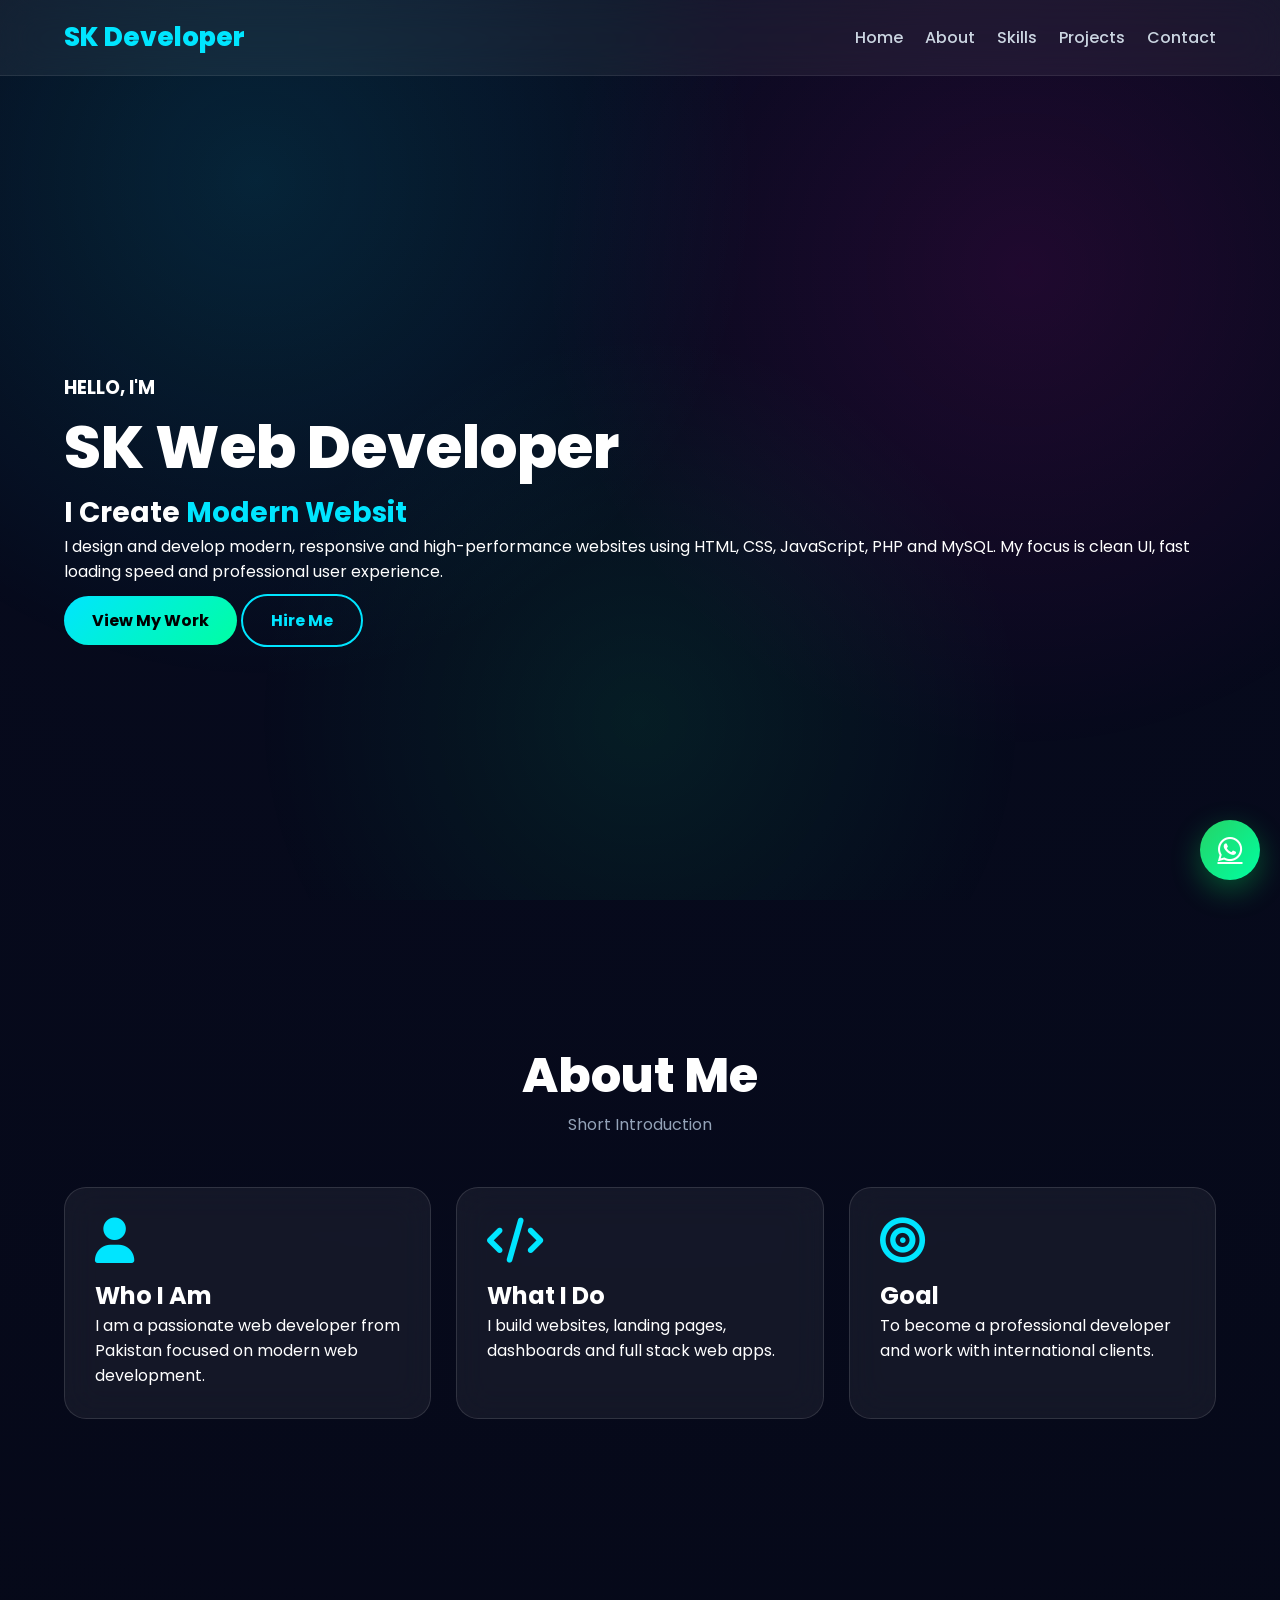
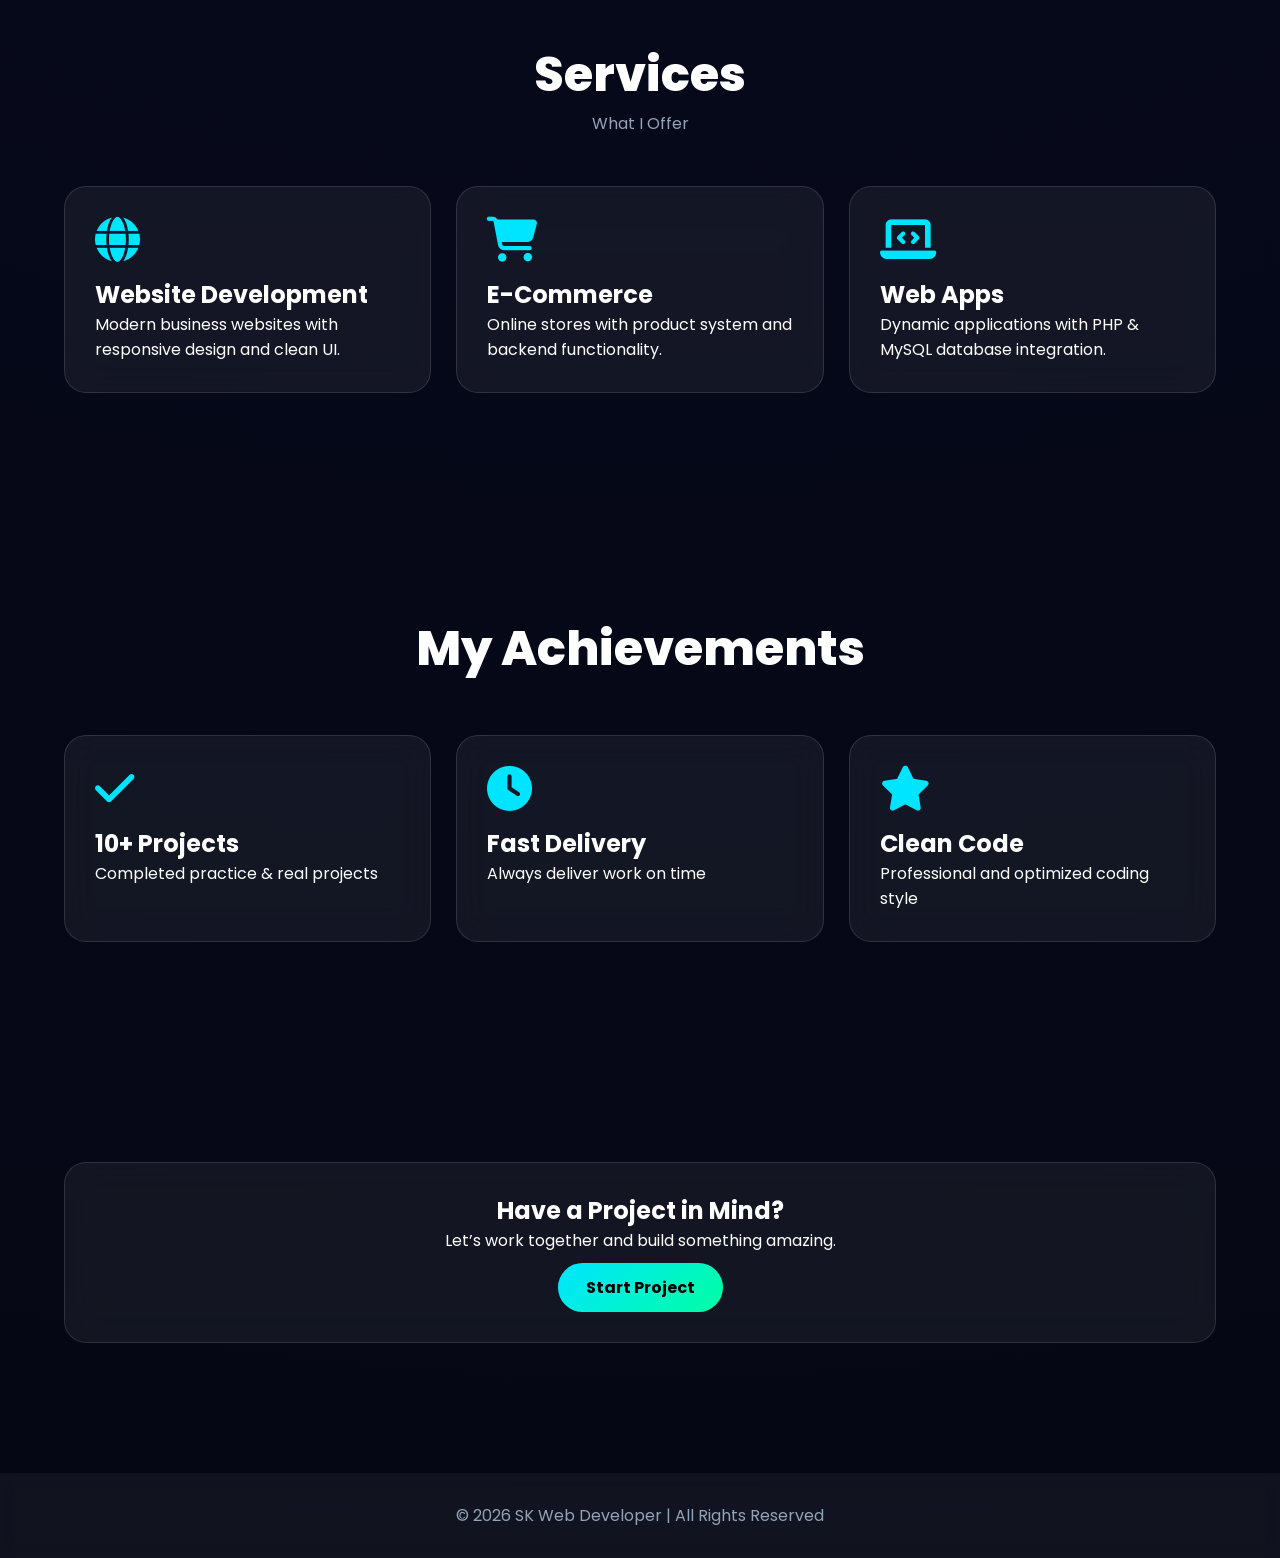
<file: index.html>
<!DOCTYPE html>
<html lang="en">
<head>
<meta charset="UTF-8">
<meta name="viewport" content="width=device-width, initial-scale=1.0">
<title>SK Web Developer</title>

<link rel="stylesheet" href="style.css">
<link href="https://fonts.googleapis.com/css2?family=Poppins:wght@300;400;500;600;700;800&display=swap" rel="stylesheet">
<link rel="stylesheet" href="https://cdnjs.cloudflare.com/ajax/libs/font-awesome/6.5.2/css/all.min.css">
</head>

<body>

<!-- LOADER -->
<div class="loader">
  <span></span>
  <span></span>
  <span></span>
</div>

<!-- HEADER -->
<header>
  <div class="container navbar">
    <h2 class="logo">SK Developer</h2>

    <nav>
      <a href="index.html">Home</a>
      <a href="about.html">About</a>
      <a href="skills.html">Skills</a>
      <a href="projects.html">Projects</a>
      <a href="contact.html">Contact</a>
    </nav>
  </div>
</header>

<!-- HERO SECTION -->
<section class="hero">
  <div class="container hero-content">

    <div>
      <h3>HELLO, I'M</h3>
      <h1>SK Web Developer</h1>
      <h2>I Create <span class="typing"></span></h2>

      <p>
        I design and develop modern, responsive and high-performance websites using HTML, CSS, JavaScript, PHP and MySQL.  
        My focus is clean UI, fast loading speed and professional user experience.
      </p>

      <a href="projects.html" class="btn">View My Work</a>
      <a href="contact.html" class="btn border">Hire Me</a>
    </div>

  </div>
</section>

<!-- ABOUT PREVIEW -->
<section class="page">
  <div class="container">

    <div class="title">
      <h1>About Me</h1>
      <p>Short Introduction</p>
    </div>

    <div class="cards">

      <div class="card">
        <i class="fa-solid fa-user"></i>
        <h2>Who I Am</h2>
        <p>I am a passionate web developer from Pakistan focused on modern web development.</p>
      </div>

      <div class="card">
        <i class="fa-solid fa-code"></i>
        <h2>What I Do</h2>
        <p>I build websites, landing pages, dashboards and full stack web apps.</p>
      </div>

      <div class="card">
        <i class="fa-solid fa-bullseye"></i>
        <h2>Goal</h2>
        <p>To become a professional developer and work with international clients.</p>
      </div>

    </div>

  </div>
</section>

<!-- SERVICES -->
<section class="page">
  <div class="container">

    <div class="title">
      <h1>Services</h1>
      <p>What I Offer</p>
    </div>

    <div class="cards">

      <div class="card">
        <i class="fa-solid fa-globe"></i>
        <h2>Website Development</h2>
        <p>Modern business websites with responsive design and clean UI.</p>
      </div>

      <div class="card">
        <i class="fa-solid fa-cart-shopping"></i>
        <h2>E-Commerce</h2>
        <p>Online stores with product system and backend functionality.</p>
      </div>

      <div class="card">
        <i class="fa-solid fa-laptop-code"></i>
        <h2>Web Apps</h2>
        <p>Dynamic applications with PHP & MySQL database integration.</p>
      </div>

    </div>

  </div>
</section>

<!-- STATS -->
<section class="page">
  <div class="container">

    <div class="title">
      <h1>My Achievements</h1>
    </div>

    <div class="cards">

      <div class="card">
        <i class="fa-solid fa-check"></i>
        <h2>10+ Projects</h2>
        <p>Completed practice & real projects</p>
      </div>

      <div class="card">
        <i class="fa-solid fa-clock"></i>
        <h2>Fast Delivery</h2>
        <p>Always deliver work on time</p>
      </div>

      <div class="card">
        <i class="fa-solid fa-star"></i>
        <h2>Clean Code</h2>
        <p>Professional and optimized coding style</p>
      </div>

    </div>

  </div>
</section>

<!-- CTA -->
<section class="page">
  <div class="container">

    <div class="card" style="text-align:center;">
      <h1>Have a Project in Mind?</h1>
      <p>Let’s work together and build something amazing.</p>
      <a href="contact.html" class="btn">Start Project</a>
    </div>

  </div>
</section>

<!-- FOOTER -->
<footer>
  <div class="container footer">
    <p>© 2026 SK Web Developer | All Rights Reserved</p>
  </div>
</footer>

<!-- WHATSAPP -->
<a class="whatsapp" href="https://wa.me/923194850642" target="_blank">
<i class="fa-brands fa-whatsapp"></i>
</a>

<script src="script.js"></script>
</body>
</html>
</file>
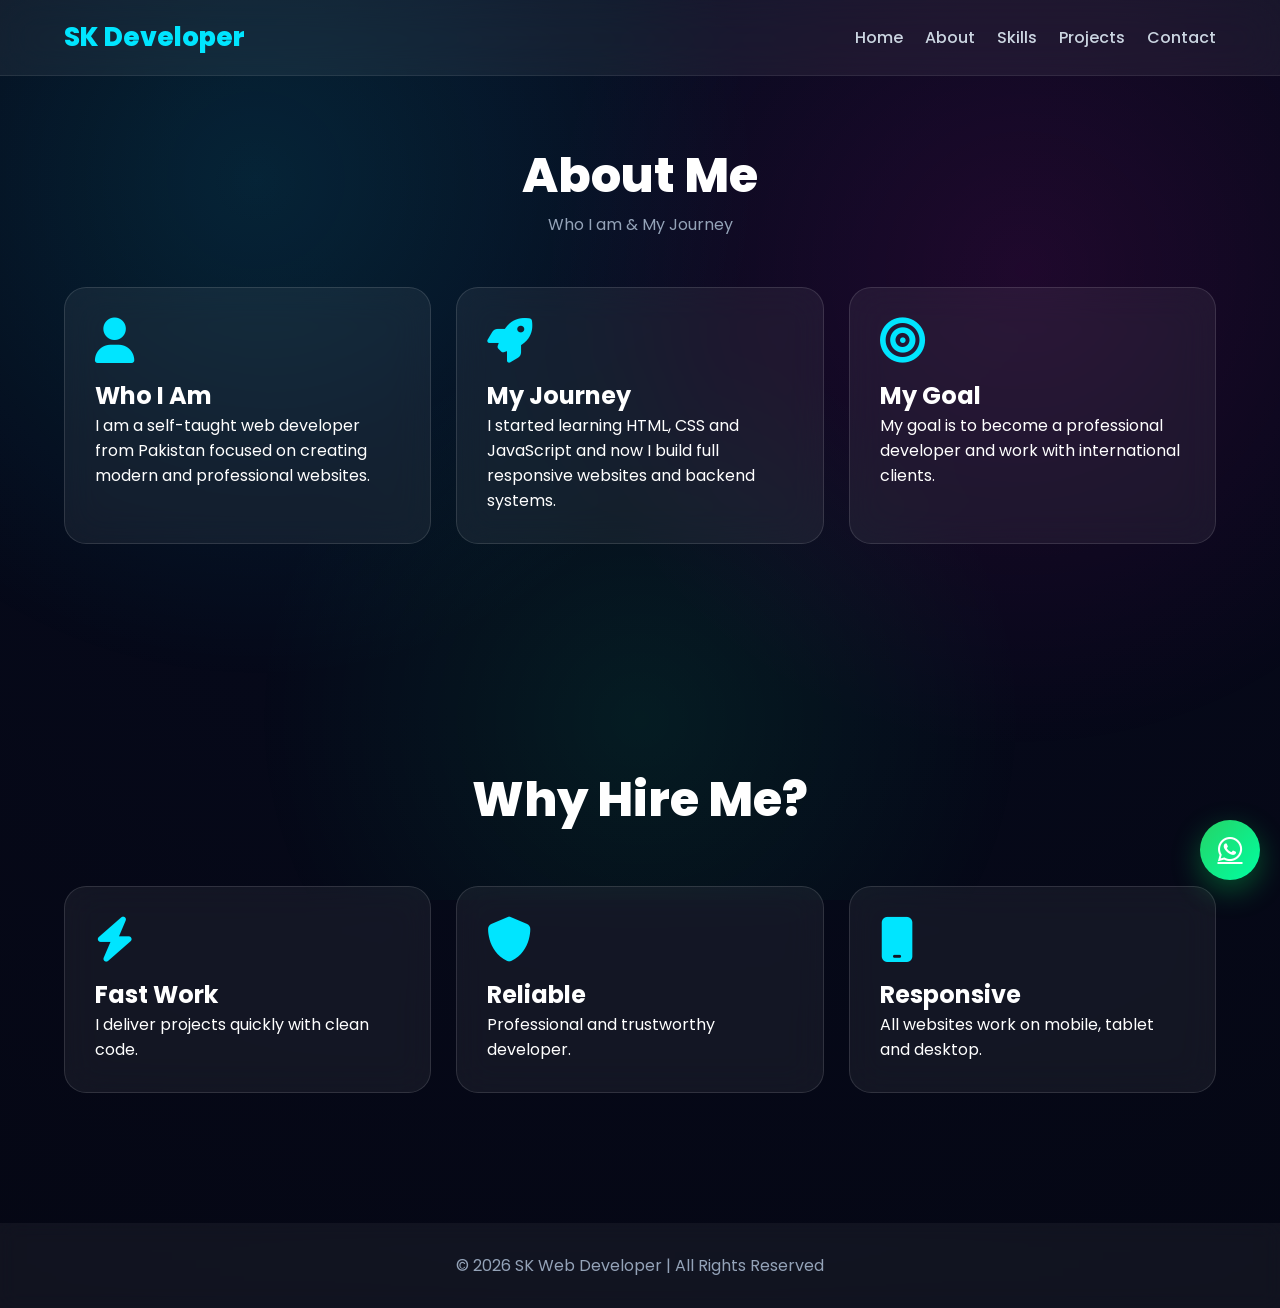
<file: about.html>
<!DOCTYPE html>
<html lang="en">
<head>
<meta charset="UTF-8">
<meta name="viewport" content="width=device-width, initial-scale=1.0">
<title>About</title>

<link rel="stylesheet" href="style.css">
<link href="https://fonts.googleapis.com/css2?family=Poppins:wght@300;400;500;600;700;800&display=swap" rel="stylesheet">
<link rel="stylesheet" href="https://cdnjs.cloudflare.com/ajax/libs/font-awesome/6.5.2/css/all.min.css">
</head>

<body>

<!-- HEADER -->
<header>
  <div class="container navbar">
    <h2 class="logo">SK Developer</h2>

    <nav>
      <a href="index.html">Home</a>
      <a href="about.html">About</a>
      <a href="skills.html">Skills</a>
      <a href="projects.html">Projects</a>
      <a href="contact.html">Contact</a>
    </nav>
  </div>
</header>

<!-- ABOUT HERO -->
<section class="page">
  <div class="container">

    <div class="title">
      <h1>About Me</h1>
      <p>Who I am & My Journey</p>
    </div>

    <div class="cards">

      <div class="card">
        <i class="fa-solid fa-user"></i>
        <h2>Who I Am</h2>
        <p>
          I am a self-taught web developer from Pakistan focused on creating modern and professional websites.
        </p>
      </div>

      <div class="card">
        <i class="fa-solid fa-rocket"></i>
        <h2>My Journey</h2>
        <p>
          I started learning HTML, CSS and JavaScript and now I build full responsive websites and backend systems.
        </p>
      </div>

      <div class="card">
        <i class="fa-solid fa-bullseye"></i>
        <h2>My Goal</h2>
        <p>
          My goal is to become a professional developer and work with international clients.
        </p>
      </div>

    </div>

  </div>
</section>

<!-- EXTRA ABOUT SECTION -->
<section class="page">
  <div class="container">

    <div class="title">
      <h1>Why Hire Me?</h1>
    </div>

    <div class="cards">

      <div class="card">
        <i class="fa-solid fa-bolt"></i>
        <h2>Fast Work</h2>
        <p>I deliver projects quickly with clean code.</p>
      </div>

      <div class="card">
        <i class="fa-solid fa-shield"></i>
        <h2>Reliable</h2>
        <p>Professional and trustworthy developer.</p>
      </div>

      <div class="card">
        <i class="fa-solid fa-mobile"></i>
        <h2>Responsive</h2>
        <p>All websites work on mobile, tablet and desktop.</p>
      </div>

    </div>

  </div>
</section>

<!-- FOOTER -->
<footer>
  <div class="container footer">
    <p>© 2026 SK Web Developer | All Rights Reserved</p>
  </div>
</footer>

<a class="whatsapp" href="https://wa.me/923194850642" target="_blank">
<i class="fa-brands fa-whatsapp"></i>
</a>

<script src="script.js"></script>
</body>
</html>
</file>
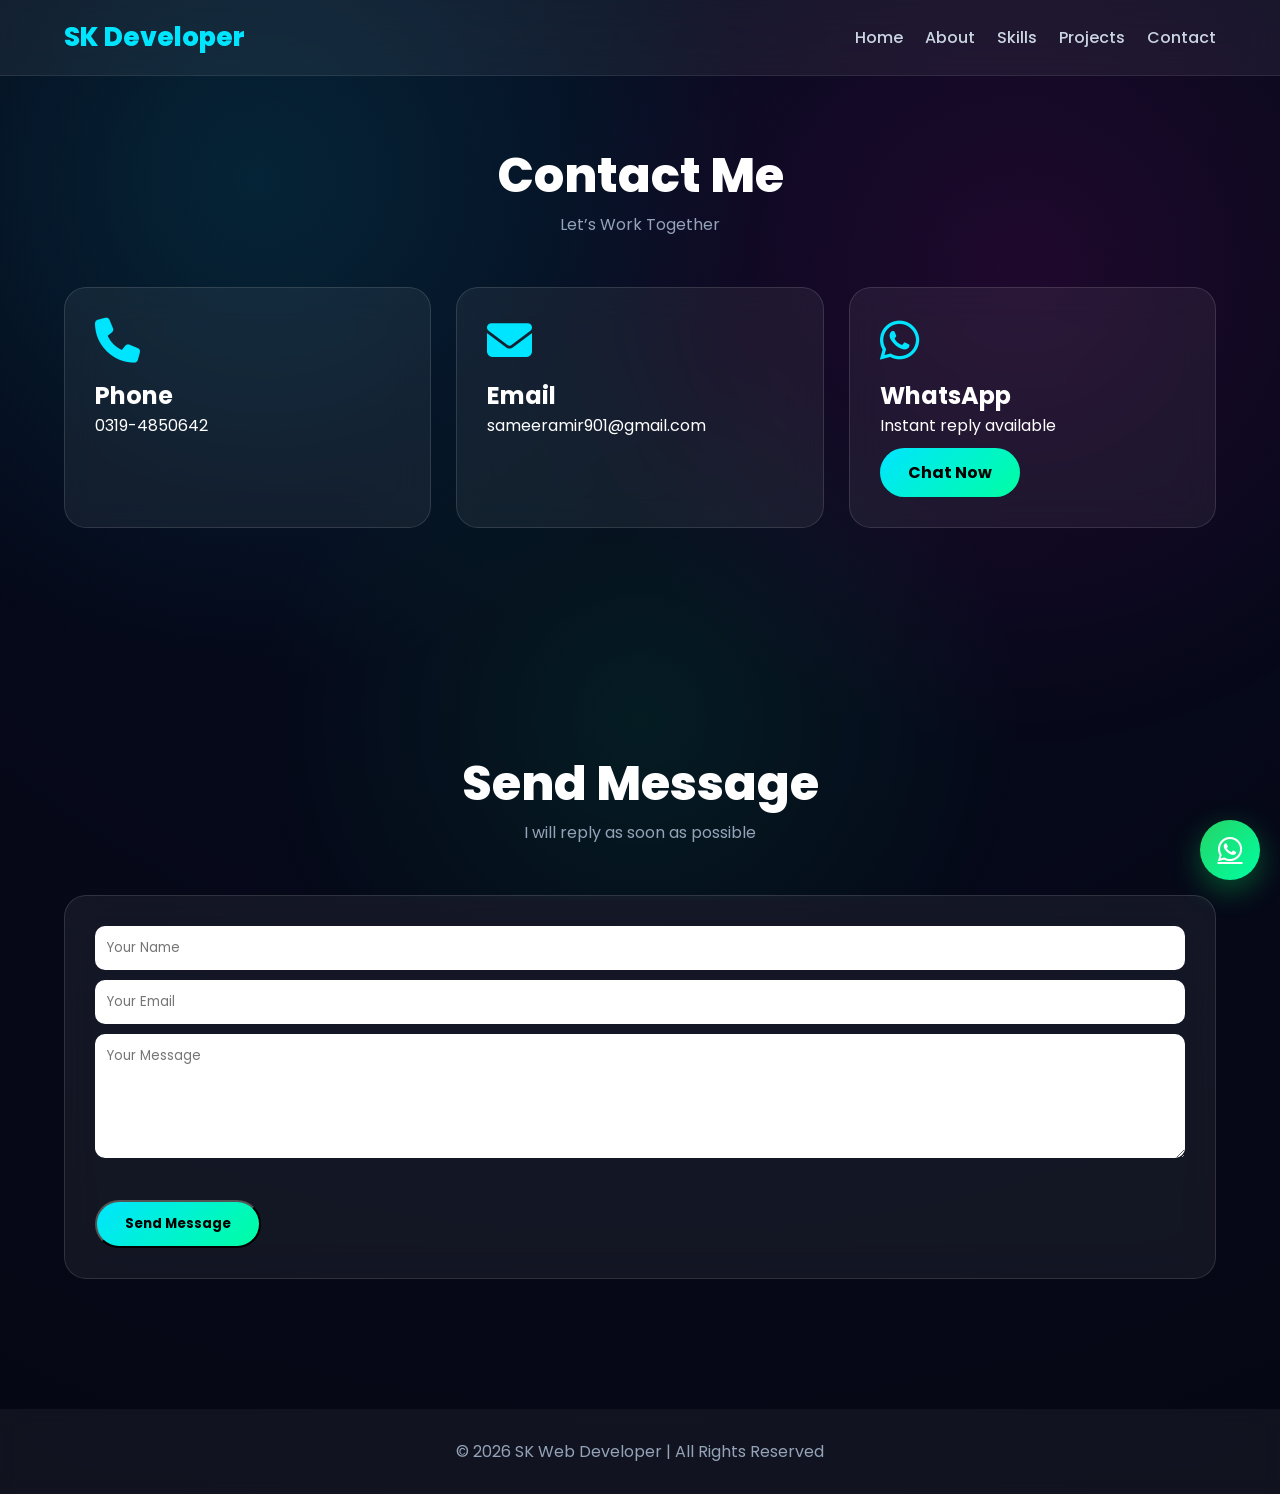
<file: contact.html>
<!DOCTYPE html>
<html lang="en">
<head>
<meta charset="UTF-8">
<meta name="viewport" content="width=device-width, initial-scale=1.0">
<title>Contact - SK Web Developer</title>

<link rel="stylesheet" href="style.css">
<link href="https://fonts.googleapis.com/css2?family=Poppins:wght@300;400;500;600;700;800&display=swap" rel="stylesheet">
<link rel="stylesheet" href="https://cdnjs.cloudflare.com/ajax/libs/font-awesome/6.5.2/css/all.min.css">
</head>

<body>

<!-- HEADER -->
<header>
  <div class="container navbar">
    <h2 class="logo">SK Developer</h2>

    <nav>
      <a href="index.html">Home</a>
      <a href="about.html">About</a>
      <a href="skills.html">Skills</a>
      <a href="projects.html">Projects</a>
      <a href="contact.html">Contact</a>
    </nav>
  </div>
</header>

<!-- CONTACT -->
<section class="page">
  <div class="container">

    <div class="title">
      <h1>Contact Me</h1>
      <p>Let’s Work Together</p>
    </div>

    <div class="cards">

      <!-- PHONE -->
      <div class="card">
        <i class="fa-solid fa-phone"></i>
        <h2>Phone</h2>
        <p>0319-4850642</p>
      </div>

      <!-- EMAIL -->
      <div class="card">
        <i class="fa-solid fa-envelope"></i>
        <h2>Email</h2>
        <p>sameeramir901@gmail.com</p>
      </div>

      <!-- WHATSAPP -->
      <div class="card">
        <i class="fa-brands fa-whatsapp"></i>
        <h2>WhatsApp</h2>
        <p>Instant reply available</p>

        <a class="btn" href="https://wa.me/923194850642" target="_blank">
          Chat Now
        </a>
      </div>

    </div>

  </div>
</section>

<!-- SIMPLE CONTACT FORM -->
<section class="page">
  <div class="container">

    <div class="title">
      <h1>Send Message</h1>
      <p>I will reply as soon as possible</p>
    </div>

    <div class="card">

      <form>
        <input type="text" placeholder="Your Name" style="width:100%;padding:12px;margin-bottom:10px;border-radius:10px;border:none;outline:none;">
        
        <input type="email" placeholder="Your Email" style="width:100%;padding:12px;margin-bottom:10px;border-radius:10px;border:none;outline:none;">

        <textarea placeholder="Your Message" rows="5" style="width:100%;padding:12px;border-radius:10px;border:none;outline:none;"></textarea>

        <br><br>

        <button class="btn" type="submit">Send Message</button>
      </form>

    </div>

  </div>
</section>

<!-- FOOTER -->
<footer>
  <div class="container footer">
    <p>© 2026 SK Web Developer | All Rights Reserved</p>
  </div>
</footer>

<!-- WHATSAPP FLOAT -->
<a class="whatsapp" href="https://wa.me/923194850642" target="_blank">
<i class="fa-brands fa-whatsapp"></i>
</a>

<script src="script.js"></script>
</body>
</html>
</file>
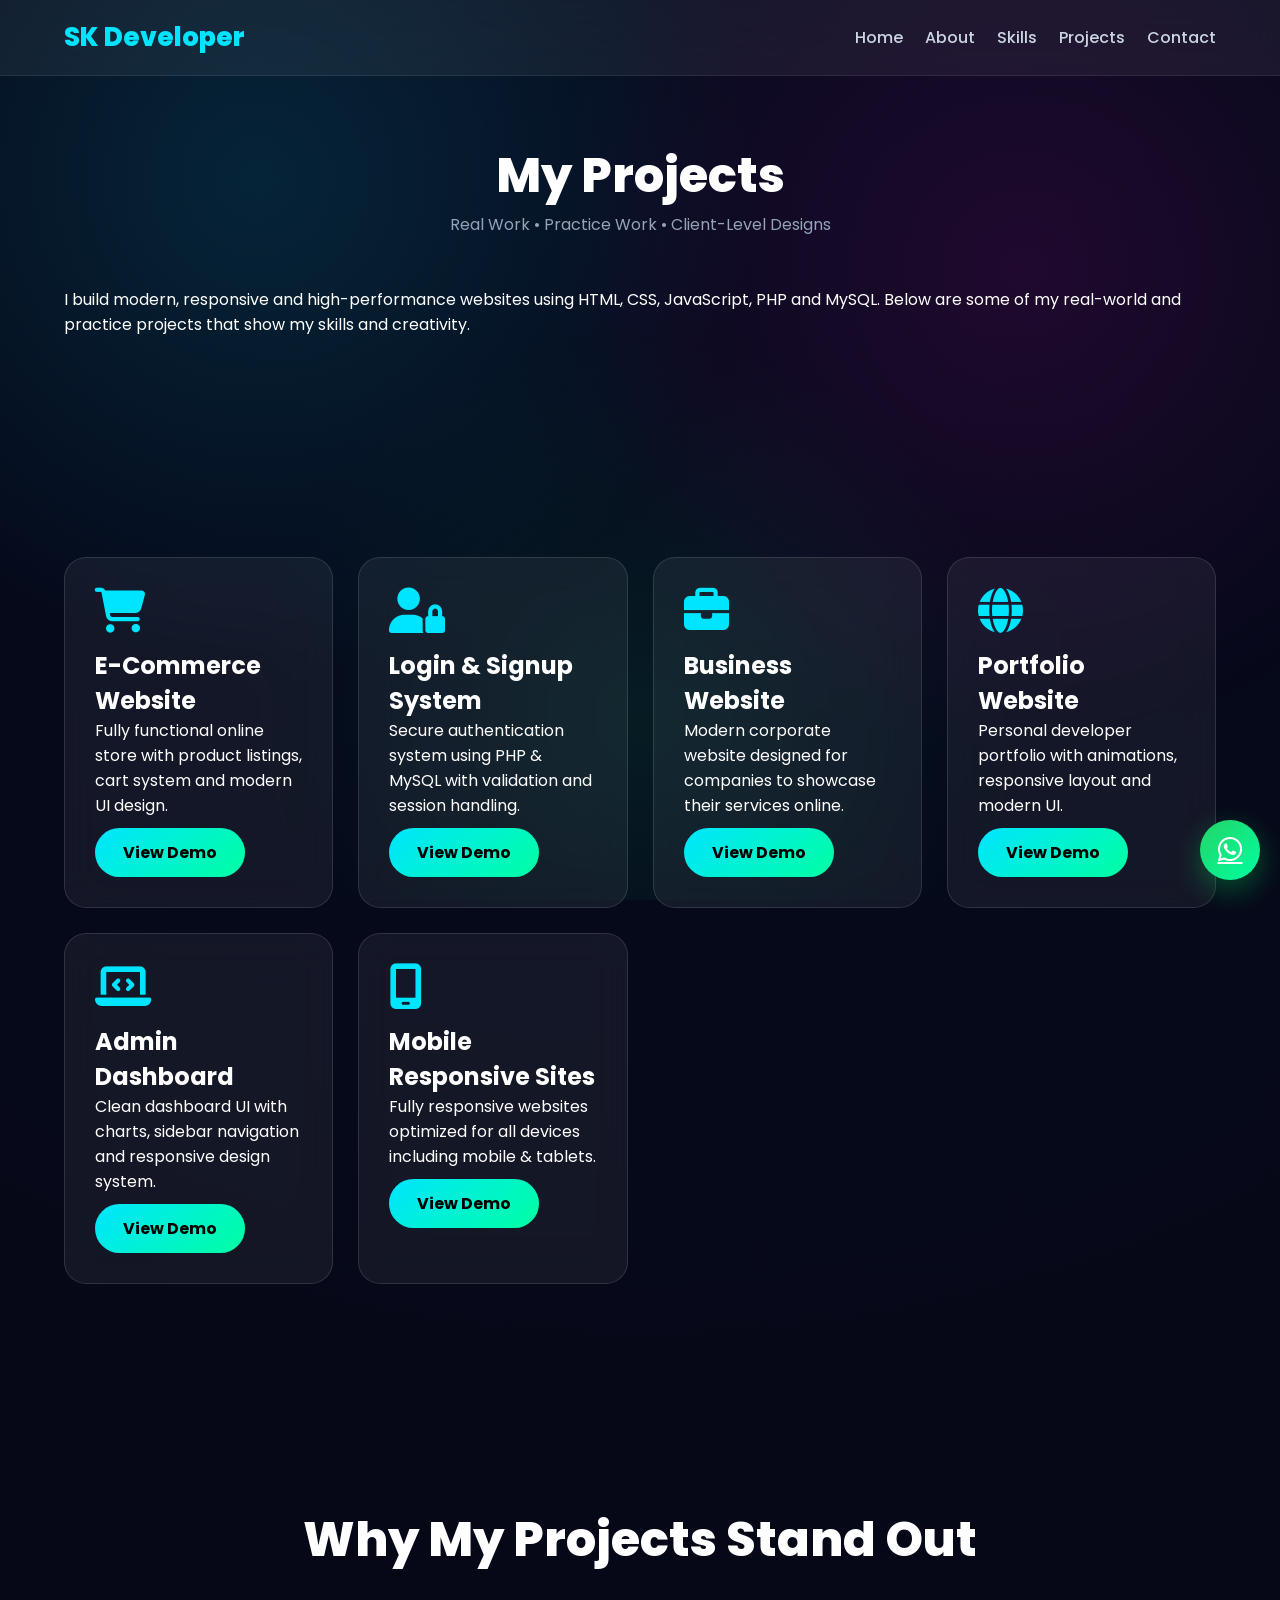
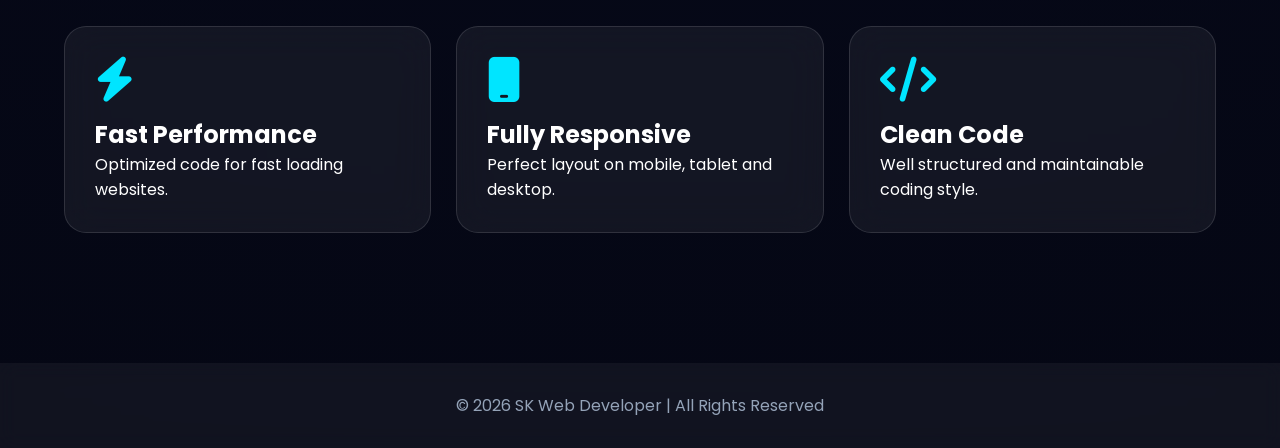
<file: projects.html>
<!DOCTYPE html>
<html lang="en">
<head>
<meta charset="UTF-8">
<meta name="viewport" content="width=device-width, initial-scale=1.0">
<title>Projects - SK Web Developer</title>

<link rel="stylesheet" href="style.css">
<link href="https://fonts.googleapis.com/css2?family=Poppins:wght@300;400;500;600;700;800&display=swap" rel="stylesheet">
<link rel="stylesheet" href="https://cdnjs.cloudflare.com/ajax/libs/font-awesome/6.5.2/css/all.min.css">
</head>

<body>

<!-- HEADER -->
<header>
  <div class="container navbar">
    <h2 class="logo">SK Developer</h2>

    <nav>
      <a href="index.html">Home</a>
      <a href="about.html">About</a>
      <a href="skills.html">Skills</a>
      <a href="projects.html">Projects</a>
      <a href="contact.html">Contact</a>
    </nav>
  </div>
</header>

<!-- PROJECT INTRO -->
<section class="page">
  <div class="container">

    <div class="title">
      <h1>My Projects</h1>
      <p>Real Work • Practice Work • Client-Level Designs</p>
    </div>

    <div class="hero-note">
      <p>
        I build modern, responsive and high-performance websites using HTML, CSS, JavaScript, PHP and MySQL.
        Below are some of my real-world and practice projects that show my skills and creativity.
      </p>
    </div>

  </div>
</section>

<!-- PROJECT GRID -->
<section class="page">
  <div class="container">

    <div class="project-grid">

      <div class="project-card">
        <i class="fa-solid fa-cart-shopping"></i>
        <h2>E-Commerce Website</h2>
        <p>
          Fully functional online store with product listings, cart system and modern UI design.
        </p>
        <a href="#" class="btn">View Demo</a>
      </div>

      <div class="project-card">
        <i class="fa-solid fa-user-lock"></i>
        <h2>Login & Signup System</h2>
        <p>
          Secure authentication system using PHP & MySQL with validation and session handling.
        </p>
        <a href="#" class="btn">View Demo</a>
      </div>

      <div class="project-card">
        <i class="fa-solid fa-briefcase"></i>
        <h2>Business Website</h2>
        <p>
          Modern corporate website designed for companies to showcase their services online.
        </p>
        <a href="#" class="btn">View Demo</a>
      </div>

      <div class="project-card">
        <i class="fa-solid fa-globe"></i>
        <h2>Portfolio Website</h2>
        <p>
          Personal developer portfolio with animations, responsive layout and modern UI.
        </p>
        <a href="#" class="btn">View Demo</a>
      </div>

      <div class="project-card">
        <i class="fa-solid fa-laptop-code"></i>
        <h2>Admin Dashboard</h2>
        <p>
          Clean dashboard UI with charts, sidebar navigation and responsive design system.
        </p>
        <a href="#" class="btn">View Demo</a>
      </div>

      <div class="project-card">
        <i class="fa-solid fa-mobile-screen"></i>
        <h2>Mobile Responsive Sites</h2>
        <p>
          Fully responsive websites optimized for all devices including mobile & tablets.
        </p>
        <a href="#" class="btn">View Demo</a>
      </div>

    </div>

  </div>
</section>

<!-- EXTRA SECTION -->
<section class="page">
  <div class="container">

    <div class="title">
      <h1>Why My Projects Stand Out</h1>
    </div>

    <div class="cards">

      <div class="card">
        <i class="fa-solid fa-bolt"></i>
        <h2>Fast Performance</h2>
        <p>Optimized code for fast loading websites.</p>
      </div>

      <div class="card">
        <i class="fa-solid fa-mobile"></i>
        <h2>Fully Responsive</h2>
        <p>Perfect layout on mobile, tablet and desktop.</p>
      </div>

      <div class="card">
        <i class="fa-solid fa-code"></i>
        <h2>Clean Code</h2>
        <p>Well structured and maintainable coding style.</p>
      </div>

    </div>

  </div>
</section>

<!-- FOOTER -->
<footer>
  <div class="container footer">
    <p>© 2026 SK Web Developer | All Rights Reserved</p>
  </div>
</footer>

<!-- WHATSAPP -->
<a class="whatsapp" href="https://wa.me/923194850642" target="_blank">
<i class="fa-brands fa-whatsapp"></i>
</a>

<script src="script.js"></script>
</body>
</html>
</file>
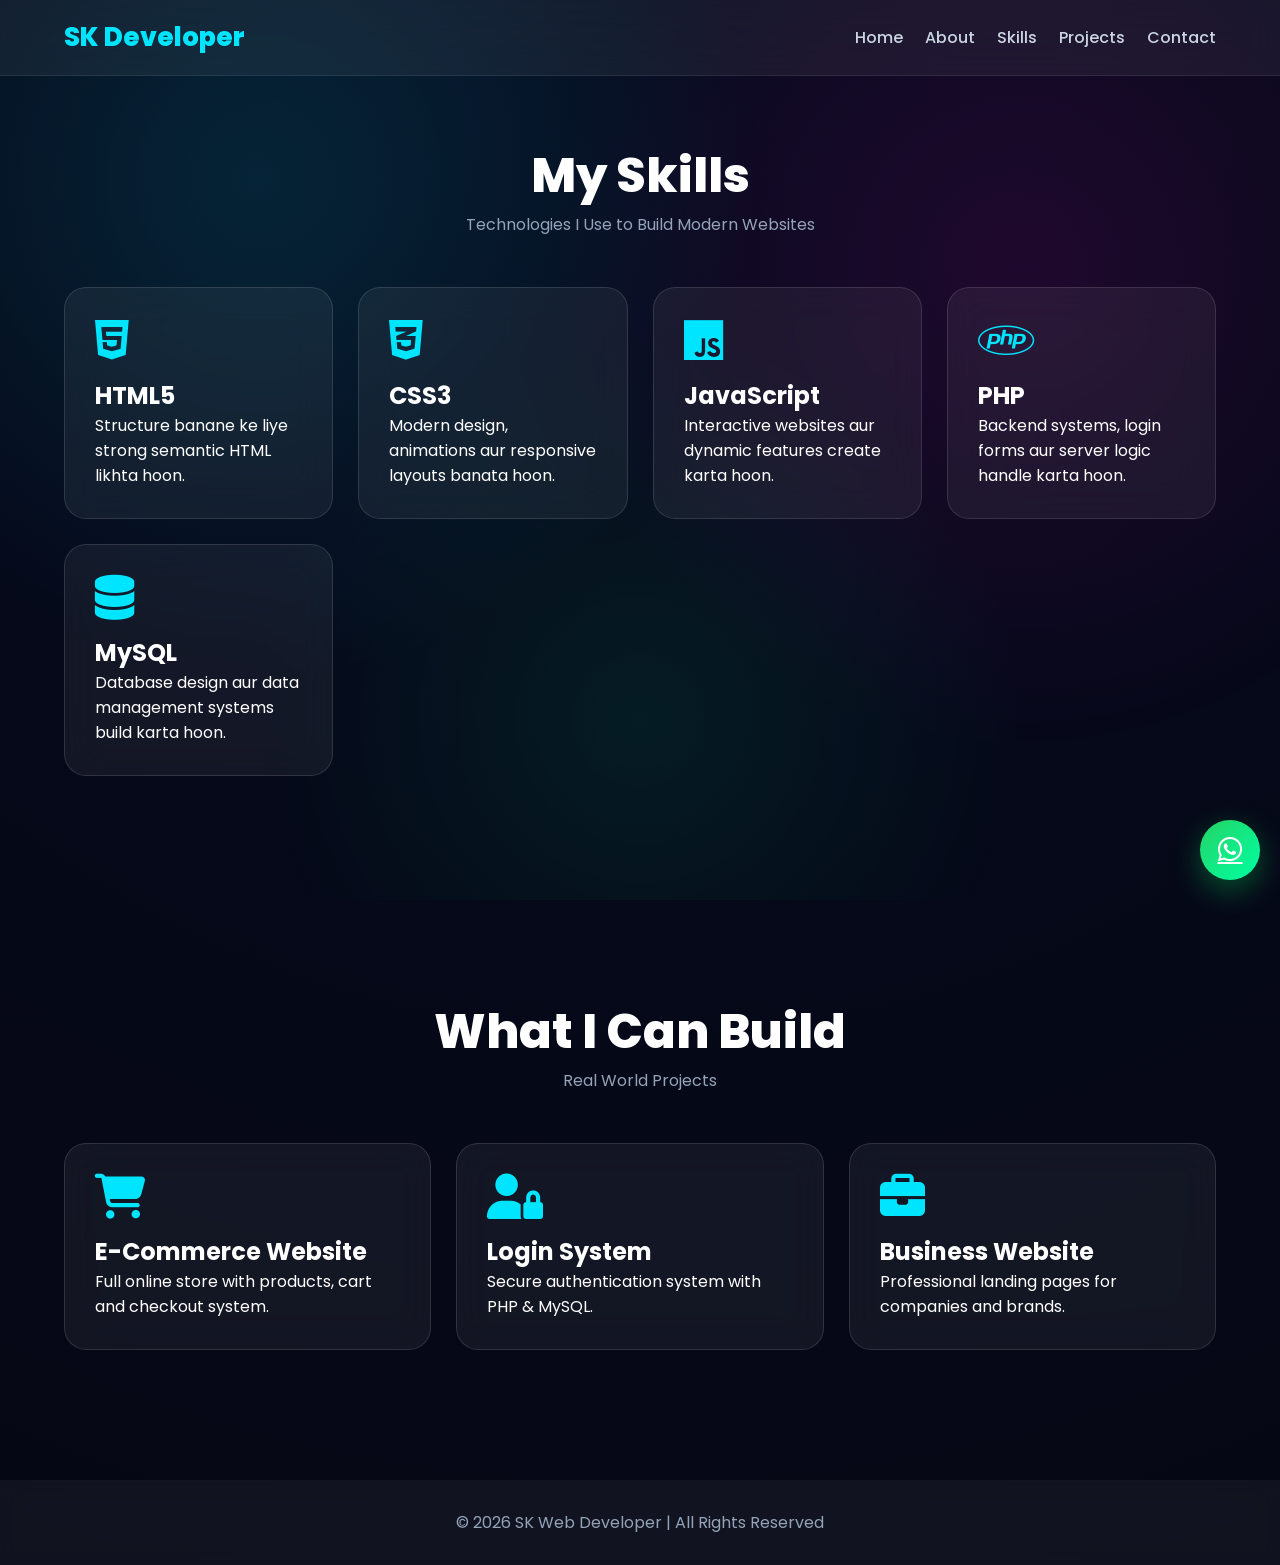
<file: skills.html>
<!DOCTYPE html>
<html lang="en">
<head>
<meta charset="UTF-8">
<meta name="viewport" content="width=device-width, initial-scale=1.0">
<title>Skills - SK Web Developer</title>

<link rel="stylesheet" href="style.css">
<link href="https://fonts.googleapis.com/css2?family=Poppins:wght@300;400;500;600;700;800&display=swap" rel="stylesheet">
<link rel="stylesheet" href="https://cdnjs.cloudflare.com/ajax/libs/font-awesome/6.5.2/css/all.min.css">
</head>

<body>

<!-- HEADER -->
<header>
  <div class="container navbar">
    <h2 class="logo">SK Developer</h2>

    <nav>
      <a href="index.html">Home</a>
      <a href="about.html">About</a>
      <a href="skills.html">Skills</a>
      <a href="projects.html">Projects</a>
      <a href="contact.html">Contact</a>
    </nav>
  </div>
</header>

<!-- SKILLS HERO -->
<section class="page">
  <div class="container">

    <div class="title">
      <h1>My Skills</h1>
      <p>Technologies I Use to Build Modern Websites</p>
    </div>

    <div class="cards">

      <div class="card">
        <i class="fa-brands fa-html5"></i>
        <h2>HTML5</h2>
        <p>Structure banane ke liye strong semantic HTML likhta hoon.</p>
      </div>

      <div class="card">
        <i class="fa-brands fa-css3-alt"></i>
        <h2>CSS3</h2>
        <p>Modern design, animations aur responsive layouts banata hoon.</p>
      </div>

      <div class="card">
        <i class="fa-brands fa-js"></i>
        <h2>JavaScript</h2>
        <p>Interactive websites aur dynamic features create karta hoon.</p>
      </div>

      <div class="card">
        <i class="fa-brands fa-php"></i>
        <h2>PHP</h2>
        <p>Backend systems, login forms aur server logic handle karta hoon.</p>
      </div>

      <div class="card">
        <i class="fa-solid fa-database"></i>
        <h2>MySQL</h2>
        <p>Database design aur data management systems build karta hoon.</p>
      </div>

    </div>

  </div>
</section>

<!-- EXPERIENCE SECTION -->
<section class="page">
  <div class="container">

    <div class="title">
      <h1>What I Can Build</h1>
      <p>Real World Projects</p>
    </div>

    <div class="cards">

      <div class="card">
        <i class="fa-solid fa-cart-shopping"></i>
        <h2>E-Commerce Website</h2>
        <p>Full online store with products, cart and checkout system.</p>
      </div>

      <div class="card">
        <i class="fa-solid fa-user-lock"></i>
        <h2>Login System</h2>
        <p>Secure authentication system with PHP & MySQL.</p>
      </div>

      <div class="card">
        <i class="fa-solid fa-briefcase"></i>
        <h2>Business Website</h2>
        <p>Professional landing pages for companies and brands.</p>
      </div>

    </div>

  </div>
</section>

<!-- FOOTER -->
<footer>
  <div class="container footer">
    <p>© 2026 SK Web Developer | All Rights Reserved</p>
  </div>
</footer>

<!-- WHATSAPP -->
<a class="whatsapp" href="https://wa.me/923194850642" target="_blank">
<i class="fa-brands fa-whatsapp"></i>
</a>

<script src="script.js"></script>
</body>
</html>
</file>
<file: style.css>
/* =========================
   RESET
========================= */
*{
  margin:0;
  padding:0;
  box-sizing:border-box;
  font-family:'Poppins',sans-serif;
}

html{
  scroll-behavior:smooth;
}

body{
  background: radial-gradient(circle at top, #070b1f, #050714);
  color:white;
  overflow-x:hidden;
}

/* =========================
   BACKGROUND GLOW
========================= */
body::before{
  content:'';
  position:fixed;
  inset:0;
  background:
    radial-gradient(circle at 20% 20%, rgba(0,229,255,0.12), transparent 40%),
    radial-gradient(circle at 80% 30%, rgba(255,0,200,0.10), transparent 40%),
    radial-gradient(circle at 50% 80%, rgba(0,255,140,0.08), transparent 40%);
  z-index:-1;
}

/* =========================
   CONTAINER
========================= */
.container{
  width:90%;
  max-width:1200px;
  margin:auto;
}

/* =========================
   HEADER GLASS
========================= */
header{
  position:fixed;
  top:0;
  width:100%;
  z-index:999;
  background:rgba(255,255,255,0.06);
  backdrop-filter:blur(20px);
  border-bottom:1px solid rgba(255,255,255,0.08);
}

.navbar{
  display:flex;
  justify-content:space-between;
  align-items:center;
  padding:18px 0;
}

.logo{
  font-size:26px;
  font-weight:800;
  color:#00e5ff;
}

nav{
  display:flex;
  gap:22px;
}

nav a{
  color:#cbd5e1;
  text-decoration:none;
  font-weight:500;
  position:relative;
  transition:0.3s;
}

nav a:hover{
  color:#00e5ff;
  transform:translateY(-2px);
}

nav a::after{
  content:'';
  position:absolute;
  left:0;
  bottom:-5px;
  width:0%;
  height:2px;
  background:#00e5ff;
  transition:0.3s;
}

nav a:hover::after{
  width:100%;
}

/* =========================
   HERO
========================= */
.hero{
  min-height:100vh;
  display:flex;
  align-items:center;
  padding-top:120px;
}

.hero h1{
  font-size:60px;
  font-weight:800;
}

.hero h2{
  font-size:28px;
}

.typing{
  color:#00e5ff;
  font-weight:700;
}

/* =========================
   BUTTONS
========================= */
.btn{
  display:inline-block;
  padding:12px 28px;
  background:linear-gradient(135deg,#00e5ff,#00ffa2);
  color:black;
  font-weight:700;
  border-radius:50px;
  text-decoration:none;
  transition:0.3s;
  margin-top:10px;
}

.btn:hover{
  transform:scale(1.06);
  box-shadow:0 10px 30px rgba(0,229,255,0.3);
}

.border{
  background:transparent;
  border:2px solid #00e5ff;
  color:#00e5ff;
}

/* =========================
   SECTIONS
========================= */
.page{
  padding:140px 0 80px;
}

.title{
  text-align:center;
  margin-bottom:50px;
}

.title h1{
  font-size:48px;
  font-weight:800;
}

.title p{
  color:#94a3b8;
}

/* =========================
   GLASS CARDS
========================= */
.card,
.skill,
.project-card{
  background:rgba(255,255,255,0.06);
  border:1px solid rgba(255,255,255,0.12);
  backdrop-filter:blur(18px);
  border-radius:22px;
  padding:30px;
  transition:0.4s ease;
  opacity:0;
  transform:translateY(40px);
}

.card:hover,
.skill:hover,
.project-card:hover{
  transform:translateY(-12px) scale(1.02);
  border-color:#00e5ff;
  box-shadow:0 25px 60px rgba(0,229,255,0.15);
}

/* ICONS */
.card i,
.skill i,
.project-card i{
  font-size:45px;
  color:#00e5ff;
  margin-bottom:15px;
}

/* =========================
   GRIDS
========================= */
.cards,
.skills-grid,
.project-grid{
  display:grid;
  grid-template-columns:repeat(auto-fit,minmax(250px,1fr));
  gap:25px;
}

/* =========================
   WHATSAPP BUTTON
========================= */
.whatsapp{
  position:fixed;
  right:20px;
  bottom:20px;
  width:60px;
  height:60px;
  background:linear-gradient(135deg,#25d366,#00ffa2);
  border-radius:50%;
  display:flex;
  align-items:center;
  justify-content:center;
  font-size:28px;
  color:white;
  box-shadow:0 10px 30px rgba(0,255,100,0.3);
  transition:0.3s;
}

.whatsapp:hover{
  transform:scale(1.15) rotate(10deg);
}

/* =========================
   FOOTER
========================= */
footer{
  text-align:center;
  padding:30px;
  background:rgba(255,255,255,0.05);
  backdrop-filter:blur(10px);
  margin-top:50px;
  color:#94a3b8;
}

/* =========================
   SCROLL ANIMATION CLASS
========================= */
.show{
  opacity:1 !important;
  transform:translateY(0) !important;
  transition:0.8s ease;
}

/* =========================
   LOADER
========================= */
.loader{
  position:fixed;
  inset:0;
  background:#050714;
  display:flex;
  align-items:center;
  justify-content:center;
  z-index:99999;
}

.loader span{
  width:12px;
  height:12px;
  margin:5px;
  background:#00e5ff;
  border-radius:50%;
  animation:bounce 0.6s infinite alternate;
}

.loader span:nth-child(2){animation-delay:0.2s;}
.loader span:nth-child(3){animation-delay:0.4s;}

@keyframes bounce{
  from{transform:translateY(0);}
  to{transform:translateY(-20px);}
}

.loader.hide{
  display:none;
}
</file>
